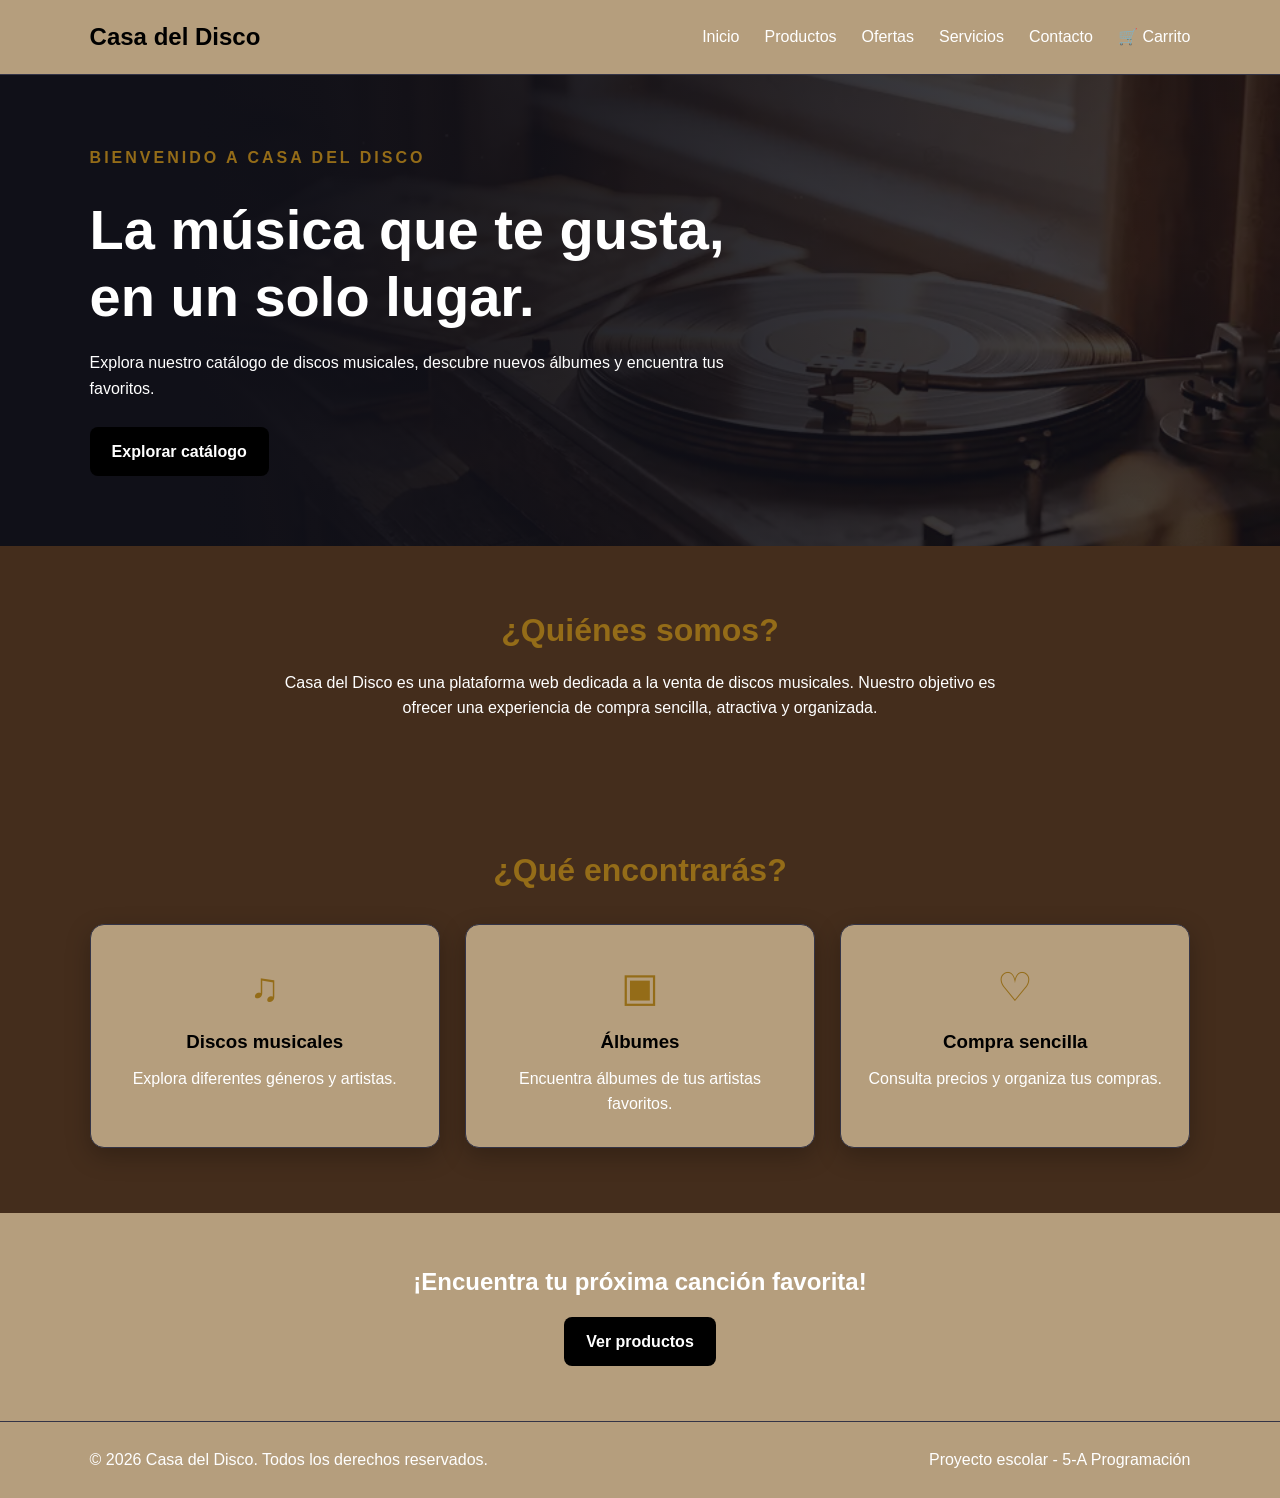
<file: index.html>
<!DOCTYPE html>
<html lang="es">
<head>
    <!-- Configuración básica del documento -->
    <meta charset="UTF-8">
    <meta name="viewport" content="width=device-width, initial-scale=1.0">
    <meta name="description" content="Casa del Disco, tu tienda de discos musicales.">
    <title>Casa del Disco | Inicio</title>

    <!-- Conexión con la hoja de estilos principal -->
    <link rel="stylesheet" href="styles.css">
</head>
<body>

    <!-- Encabezado y navegación principal -->
    <header class="encabezado">

        <!-- Logotipo de la tienda -->
        <a href="index.html" class="logo"> Casa del Disco</a>

        <!-- Botón del menú hamburguesa -->
        <button class="menu-hamburguesa" type="button"
                aria-label="Abrir menú"
                aria-expanded="false">
            ☰
        </button>

        <!-- Menú de navegación -->
        <nav aria-label="Navegación principal">
            <ul class="menu">
                <li><a href="index.html">Inicio</a></li>
                <li><a href="productos.html">Productos</a></li>
                <li><a href="ofertas.html">Ofertas</a></li>
                <li><a href="servicios.html">Servicios</a></li>
                <li><a href="contacto.html">Contacto</a></li>
                <li><a href="carrito.html">🛒 Carrito</a></li>
            </ul>
        </nav>
    </header>

    <!-- Contenido principal de la página -->
    <main>

        <!-- Banner principal de bienvenida -->
        <section class="banner">
            <article class="banner-contenido">

                <!-- Texto de bienvenida -->
                <p class="etiqueta">BIENVENIDO A CASA DEL DISCO</p>

                <h1>La música que te gusta, en un solo lugar.</h1>

                <p>
                    Explora nuestro catálogo de discos musicales,
                    descubre nuevos álbumes y encuentra tus favoritos.
                </p>

                <!-- Enlace para visitar el catálogo -->
                <a href="productos.html" class="boton">
                    Explorar catálogo
                </a>
            </article>
        </section>

        <!-- Sección informativa sobre la tienda -->
        <section class="seccion">
            <h2>¿Quiénes somos?</h2>

            <p>
                Casa del Disco es una plataforma web dedicada a la
                venta de discos musicales. Nuestro objetivo es ofrecer
                una experiencia de compra sencilla, atractiva y organizada.
            </p>
        </section>

        <!-- Sección que presenta los productos y beneficios -->
        <section class="seccion">
            <h2>¿Qué encontrarás?</h2>

            <!-- Tarjetas organizadas mediante Grid -->
            <section class="tarjetas">

                <article class="tarjeta">
                    <span class="icono">♫</span>
                    <h3>Discos musicales</h3>
                    <p>Explora diferentes géneros y artistas.</p>
                </article>

                <article class="tarjeta">
                    <span class="icono">▣</span>
                    <h3>Álbumes</h3>
                    <p>Encuentra álbumes de tus artistas favoritos.</p>
                </article>

                <article class="tarjeta">
                    <span class="icono">♡</span>
                    <h3>Compra sencilla</h3>
                    <p>Consulta precios y organiza tus compras.</p>
                </article>

            </section>
        </section>

        <!-- Sección final para invitar a explorar productos -->
        <section class="llamada">
            <h2>¡Encuentra tu próxima canción favorita!</h2>
            <a href="productos.html" class="boton">Ver productos</a>
        </section>

    </main>

    <!-- Pie de página -->
    <footer class="pie">
        <p>&copy; 2026 Casa del Disco. Todos los derechos reservados.</p>
        <p>Proyecto escolar - 5-A Programación</p>
    </footer>

    <!-- Archivo JavaScript principal -->
    <script src="main.js"></script>

</body>
</html>
</file>
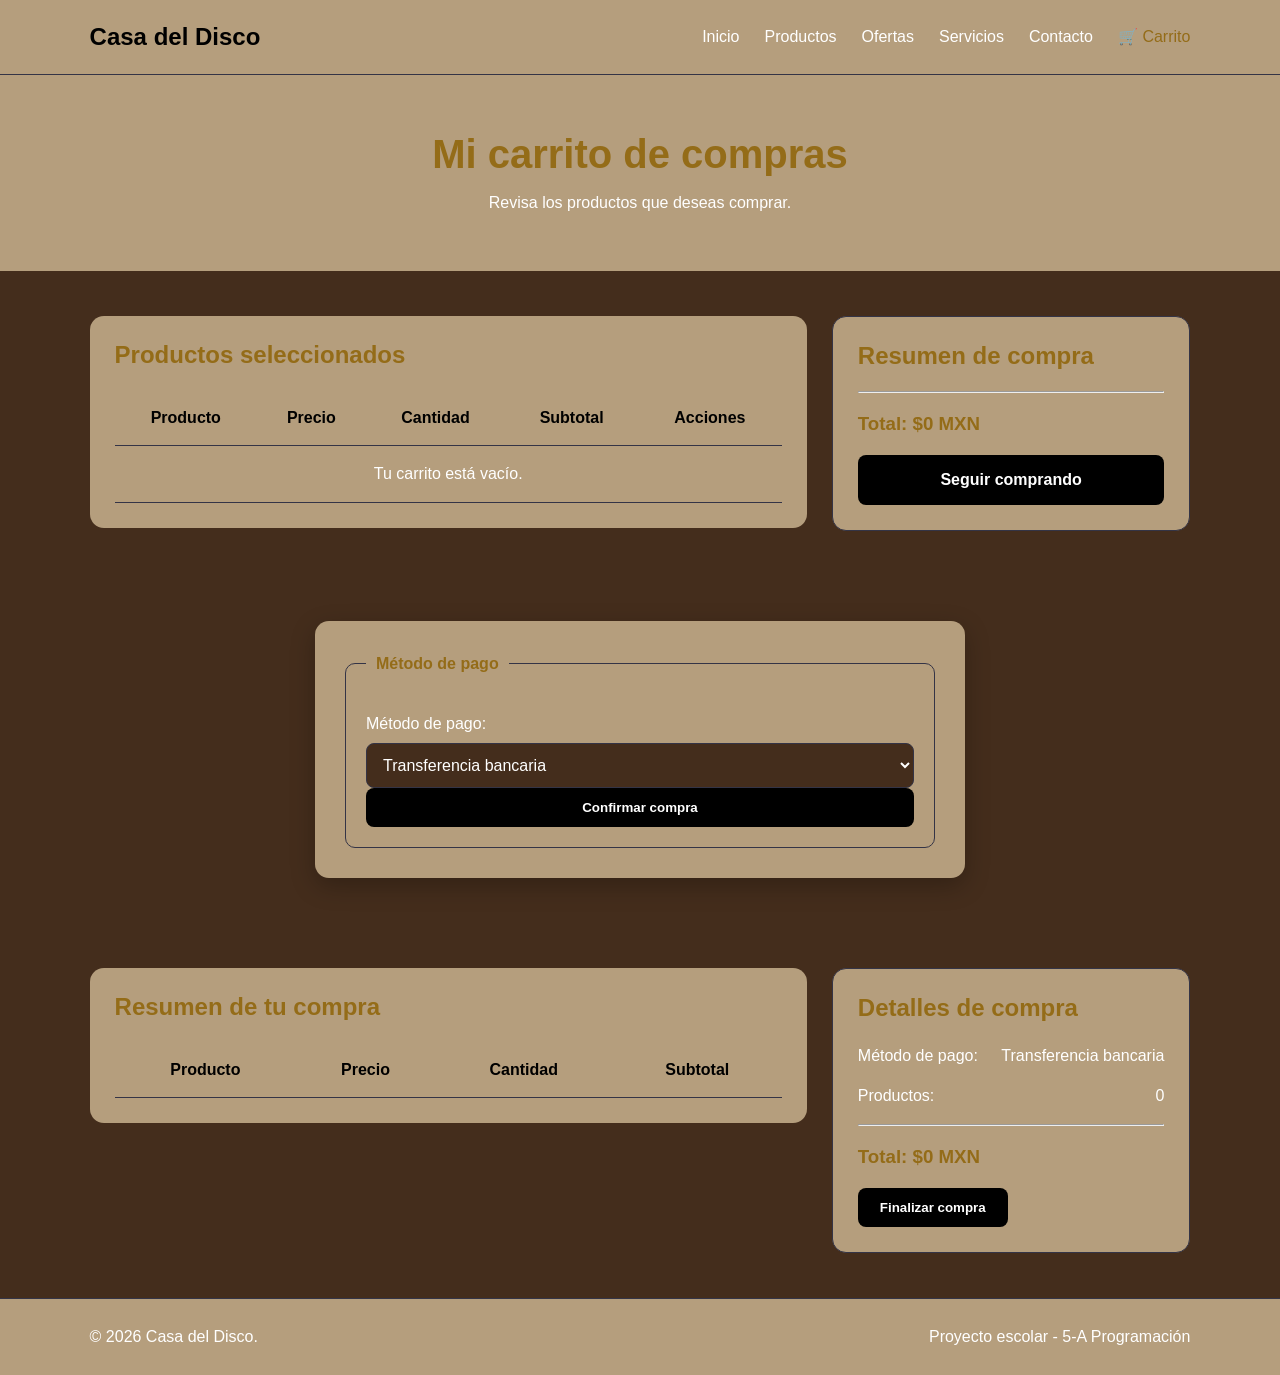
<file: carrito.html>
<!DOCTYPE html>
<html lang="es">
<head>
    <!-- Configuración del documento -->
    <meta charset="UTF-8">
    <meta name="viewport" content="width=device-width, initial-scale=1.0">
    <title>Carrito de compras | Casa del Disco</title>

    <!-- Conexión con los estilos -->
    <link rel="stylesheet" href="styles.css">
</head>
<body>

    <!-- Encabezado y menú de navegación -->
    <header class="encabezado">
        <a href="index.html" class="logo"> Casa del Disco</a>

        <button class="menu-hamburguesa" type="button"
                aria-label="Abrir menú"
                aria-expanded="false">
            ☰
        </button>

        <nav aria-label="Navegación principal">
            <ul class="menu">
                <li><a href="index.html">Inicio</a></li>
                <li><a href="productos.html">Productos</a></li>
                <li><a href="ofertas.html">Ofertas</a></li>
                <li><a href="servicios.html">Servicios</a></li>
                <li><a href="contacto.html">Contacto</a></li>
                <li><a href="carrito.html" aria-current="page">🛒 Carrito</a></li>
            </ul>
        </nav>
    </header>

    <!-- Contenido principal -->
    <main>

        <!-- Título del carrito -->
        <section class="titulo-pagina">
            <h1>Mi carrito de compras</h1>
            <p>Revisa los productos que deseas comprar.</p>
        </section>

        <!-- ETAPA 1: CARRITO DE COMPRAS -->
        <section id="seccion-carrito">

            <!-- Contenedor de productos y resumen -->
            <section class="carrito-contenedor">

                <!-- Tabla de productos seleccionados -->
                <section class="tabla-carrito">
                    <h2>Productos seleccionados</h2>

                    <table>
                        <thead>
                            <tr>
                                <th>Producto</th>
                                <th>Precio</th>
                                <th>Cantidad</th>
                                <th>Subtotal</th>
                                <th>Acciones</th>
                            </tr>
                        </thead>

                        <tbody id="productos-carrito">
                        </tbody>
                    </table>
                </section>

                <!-- Resumen de la compra -->
                <aside class="resumen">
                    <h2>Resumen de compra</h2>

                    <div id="resumen-productos"></div>

                    <hr>

                    <h3>Total: <span id="total">$0 MXN</span></h3>

                    <a href="productos.html" class="boton">
                        Seguir comprando
                    </a>
                </aside>

            </section>

            <!-- Formulario para seleccionar el método de pago -->
            <section class="formulario-contenedor">
                <form class="formulario" id="formulario-pago">

                    <fieldset>
                        <legend>Método de pago</legend>

                        <label for="pago">Método de pago:</label>

                        <select id="pago" name="pago" required>
                            <option value="transferencia" selected>
                                Transferencia bancaria
                            </option>
                        </select>

                        <button type="submit" class="boton">
                            Confirmar compra
                        </button>
                    </fieldset>

                </form>
            </section>

        </section>

        <!-- ETAPA 2: DATOS BANCARIOS -->
        <section id="seccion-transferencia"
                 class="formulario-contenedor" hidden>

            <form class="formulario" id="formulario-transferencia">

                <fieldset>
                    <legend>Datos para realizar la transferencia</legend>

                    <h2>Casa del Disco</h2>

                    <p>Realiza tu transferencia bancaria utilizando
                       los siguientes datos:</p>

                    <p><strong>Banco:</strong> [Nombre del banco]</p>

                    <p><strong>Titular:</strong> [Nombre del titular]</p>

                    <p><strong>CLABE:</strong> [CLABE interbancaria]</p>

                    <p><strong>Número de cuenta:</strong>
                       [Número de cuenta]</p>

                    <hr>

                    <h3>Total a transferir:
                        <span id="total-transferencia">$0 MXN</span>
                    </h3>

                    <p>Una vez realizada la transferencia, presiona
                       el siguiente botón.</p>

                    <button type="submit" class="boton">
                        Ya realicé la transferencia
                    </button>

                </fieldset>

            </form>

        </section>

        <!-- ETAPA 3: RESUMEN FINAL DE LA COMPRA -->
        <section id="seccion-resumen"
                 class="carrito-contenedor" hidden>

            <section class="tabla-carrito">
                <h2>Resumen de tu compra</h2>

                <table>
                    <thead>
                        <tr>
                            <th>Producto</th>
                            <th>Precio</th>
                            <th>Cantidad</th>
                            <th>Subtotal</th>
                        </tr>
                    </thead>

                    <tbody id="resumen-final-productos">
                    </tbody>
                </table>
            </section>

            <aside class="resumen">
                <h2>Detalles de compra</h2>

                <p>Método de pago:
                    <span>Transferencia bancaria</span>
                </p>

                <p>Productos:
                    <span id="cantidad-final">0</span>
                </p>

                <hr>

                <h3>Total:
                    <span id="total-final">$0 MXN</span>
                </h3>

                <button type="button" class="boton"
                        id="finalizar-compra">
                    Finalizar compra
                </button>
            </aside>

        </section>

        <!-- ETAPA 4: CONFIRMACIÓN DE COMPRA -->
        <section id="seccion-finalizada"
                 class="llamada" hidden>

            <h2>¡Gracias por tu compra!</h2>

            <p>Tu pedido ha sido registrado correctamente.</p>

            <p>Gracias por elegir Casa del Disco.</p>

            <a href="productos.html" class="boton">
                Seguir comprando
            </a>

        </section>

    </main>

    <!-- Pie de página -->
    <footer class="pie">
        <p>&copy; 2026 Casa del Disco.</p>
        <p>Proyecto escolar - 5-A Programación</p>
    </footer>

    <!-- Archivos JavaScript -->
    <script src="carrito.js"></script>
    <script src="main.js"></script>

</body>
</html>
</file>
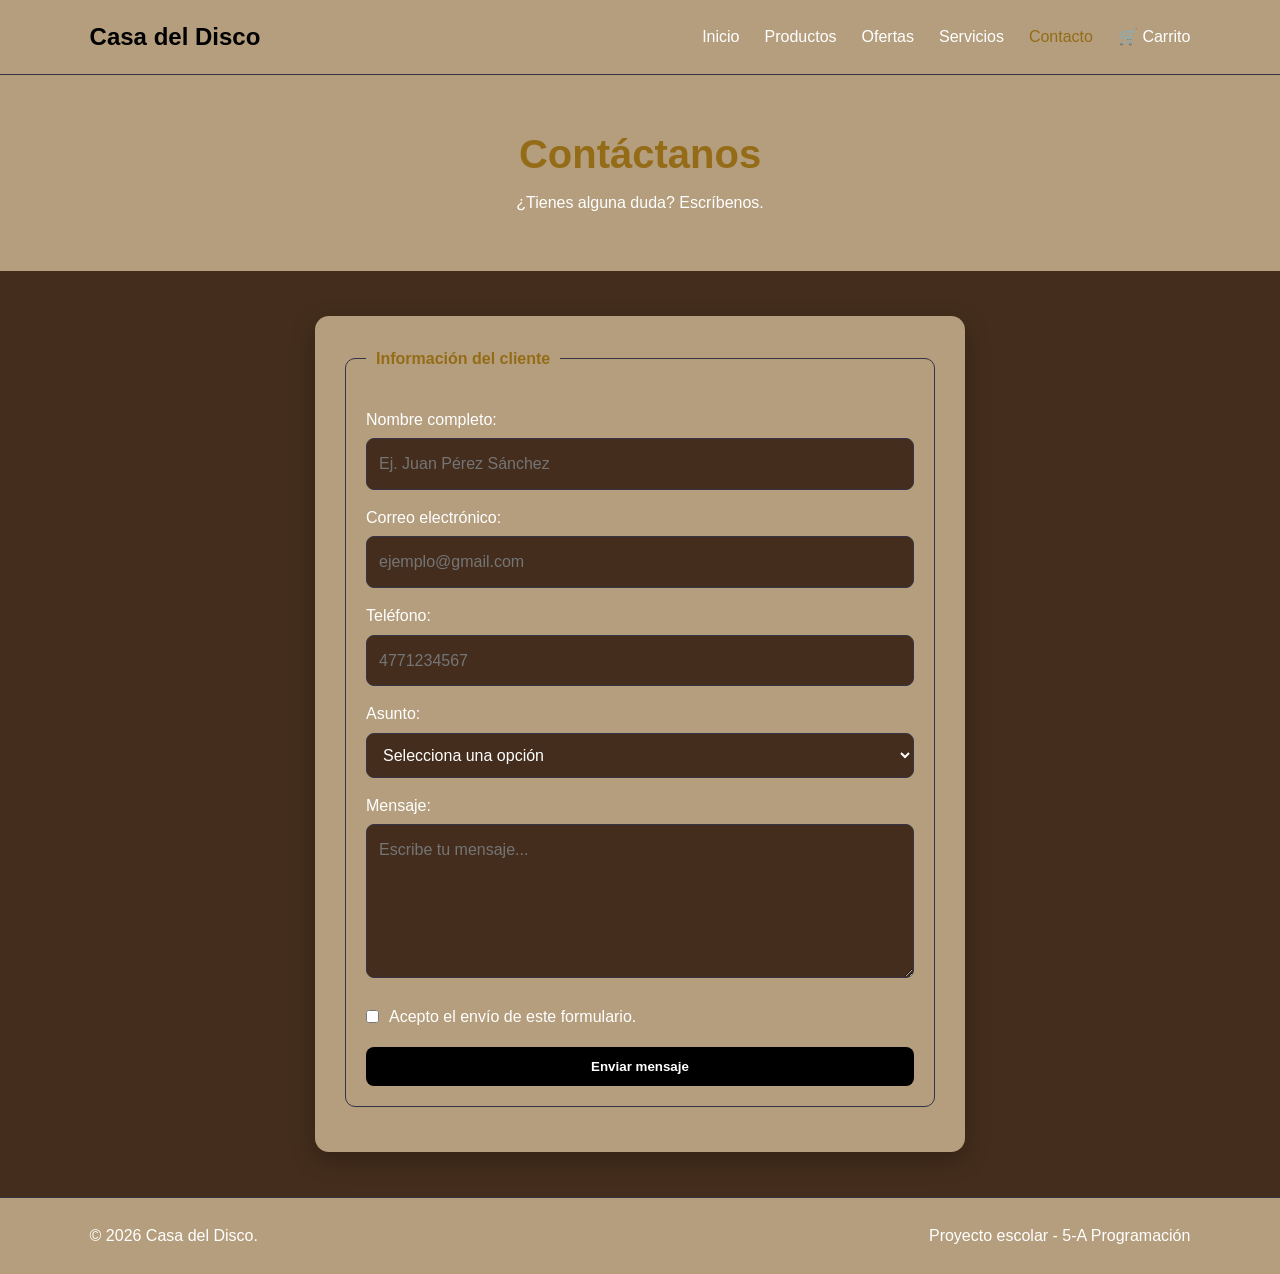
<file: contacto.html>
<!DOCTYPE html>
<html lang="es">
<head>
    <!-- Configuración del documento -->
    <meta charset="UTF-8">
    <meta name="viewport" content="width=device-width, initial-scale=1.0">
    <title>Contacto | Casa del Disco</title>

    <!-- Hoja de estilos principal -->
    <link rel="stylesheet" href="styles.css">
</head>
<body>

    <!-- Encabezado y menú de navegación -->
    <header class="encabezado">
        <a href="index.html" class="logo"> Casa del Disco</a>

        <button class="menu-hamburguesa" type="button"
                aria-label="Abrir menú"
                aria-expanded="false">
            ☰
        </button>

        <nav aria-label="Navegación principal">
            <ul class="menu">
                <li><a href="index.html">Inicio</a></li>
                <li><a href="productos.html">Productos</a></li>
                <li><a href="ofertas.html">Ofertas</a></li>
                <li><a href="servicios.html">Servicios</a></li>
                <li><a href="contacto.html" aria-current="page">Contacto</a></li>
                <li><a href="carrito.html">🛒 Carrito</a></li>
            </ul>
        </nav>
    </header>

    <!-- Contenido principal -->
    <main>

        <!-- Título de la página -->
        <section class="titulo-pagina">
            <h1>Contáctanos</h1>
            <p>¿Tienes alguna duda? Escríbenos.</p>
        </section>

        <!-- Contenedor del formulario -->
        <section class="formulario-contenedor">

            <form class="formulario" action="#" method="get">

                <!-- Grupo de información del cliente -->
                <fieldset>
                    <legend>Información del cliente</legend>

                    <!-- Campo para el nombre completo -->
                    <label for="nombre">Nombre completo:</label>
                    <input type="text" id="nombre" name="nombre"
                           placeholder="Ej. Juan Pérez Sánchez"
                           minlength="3" maxlength="80" required>

                    <!-- Campo para el correo electrónico -->
                    <label for="correo">Correo electrónico:</label>
                    <input type="email" id="correo" name="correo"
                           placeholder="ejemplo@gmail.com" required>

                    <!-- Campo para el teléfono -->
                    <label for="telefono">Teléfono:</label>
                    <input type="tel" id="telefono" name="telefono"
                           placeholder="4771234567"
                           pattern="[0-9]{10}"
                           title="Ingresa 10 dígitos" required>

                    <!-- Lista para seleccionar el asunto -->
                    <label for="asunto">Asunto:</label>
                    <select id="asunto" name="asunto" required>

                        <!-- Opción inicial deshabilitada -->
                        <option value="" disabled selected>
                            Selecciona una opción
                        </option>

                        <option value="productos">Información de productos</option>
                        <option value="compras">Información de compras</option>
                        <option value="pagos">Métodos de pago</option>
                        <option value="otro">Otro</option>
                    </select>

                    <!-- Área para escribir el mensaje -->
                    <label for="mensaje">Mensaje:</label>
                    <textarea id="mensaje" name="mensaje"
                              rows="5" minlength="10" maxlength="500"
                              placeholder="Escribe tu mensaje..."
                              required></textarea>

                    <!-- Casilla de aceptación -->
                    <label class="aceptacion">
                        <input type="checkbox" name="privacidad" required>
                        Acepto el envío de este formulario.
                    </label>

                    <!-- Botón para enviar el formulario -->
                    <button type="submit" class="boton">
                        Enviar mensaje
                    </button>

                </fieldset>

                <!-- Área para mensajes de validación -->
                <div id="mensaje-validacion" role="alert"></div>

            </form>
        </section>
    </main>

    <!-- Pie de página -->
    <footer class="pie">
        <p>&copy; 2026 Casa del Disco.</p>
        <p>Proyecto escolar - 5-A Programación</p>
    </footer>

    <!-- Archivo JavaScript principal -->
    <script src="main.js"></script>

</body>
</html>
</file>
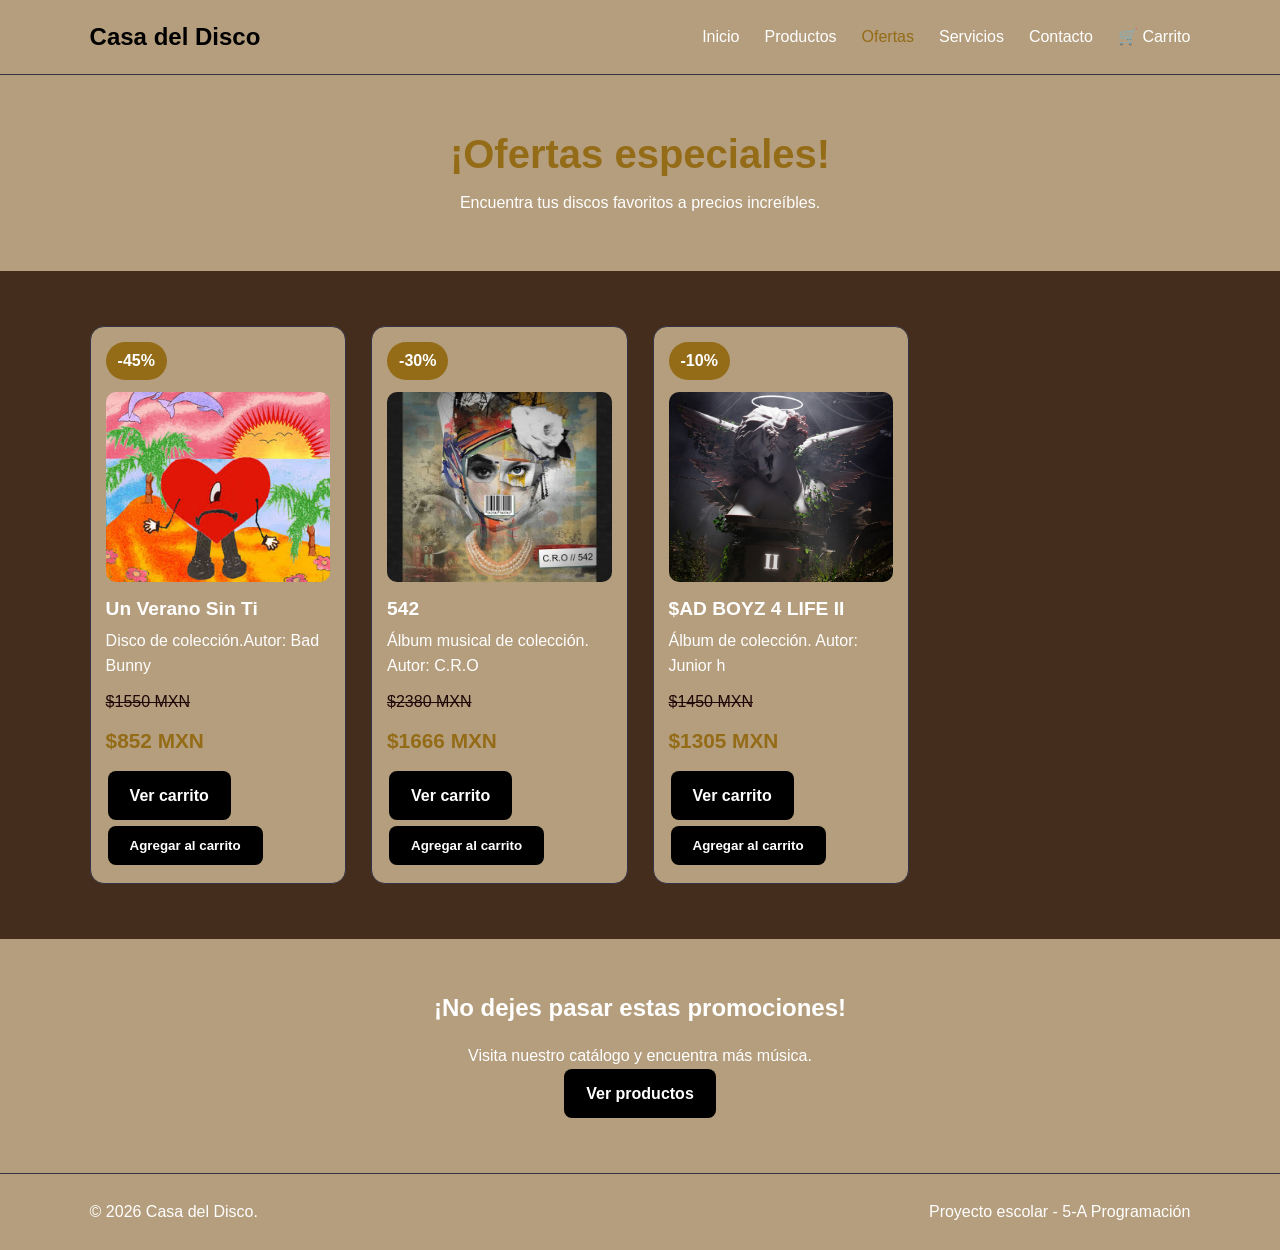
<file: ofertas.html>
<!DOCTYPE html>
<html lang="es">
<head>
    <!-- Configuración del documento -->
    <meta charset="UTF-8">
    <meta name="viewport" content="width=device-width, initial-scale=1.0">
    <title>Ofertas | Casa del Disco</title>

    <!-- Hoja de estilos -->
    <link rel="stylesheet" href="styles.css">
</head>
<body>

    <!-- Encabezado y menú -->
    <header class="encabezado">
        <a href="index.html" class="logo"> Casa del Disco</a>

        <button class="menu-hamburguesa" type="button"
                aria-label="Abrir menú"
                aria-expanded="false">
            ☰
        </button>

        <nav aria-label="Navegación principal">
            <ul class="menu">
                <li><a href="index.html">Inicio</a></li>
                <li><a href="productos.html">Productos</a></li>
                <li><a href="ofertas.html" aria-current="page">Ofertas</a></li>
                <li><a href="servicios.html">Servicios</a></li>
                <li><a href="contacto.html">Contacto</a></li>
                <li><a href="carrito.html">🛒 Carrito</a></li>
            </ul>
        </nav>
    </header>

    <!-- Contenido principal -->
    <main>

        <!-- Presentación de ofertas -->
        <section class="titulo-pagina">
            <h1>¡Ofertas especiales!</h1>
            <p>Encuentra tus discos favoritos a precios increíbles.</p>
        </section>

        <!-- Catálogo de ofertas -->
        <section class="catalogo">

            <!-- Primera oferta -->
            <article class="producto">
                <span class="descuento">-45%</span>

                <img src="imagen.jfif"
                     alt="Disco de vinilo en oferta">

                <h2>Un Verano Sin Ti</h2>
                <p>Disco de colección.Autor: Bad Bunny</p>
                <p class="precio-anterior">$1550 MXN</p>
                <p class="precio">$852 MXN</p>

                <a href="carrito.html" class="boton">Ver carrito</a>

                <button type="button" class="boton"
                    data-agregar
                    data-nombre="Un Verano Sin Ti"
                    data-precio="852">
                    Agregar al carrito
                </button>
            </article>

            <!-- Segunda oferta -->
            <article class="producto">
                <span class="descuento">-30%</span>

                <img src="images (1).jfif"
                     alt="Álbum musical en oferta">

                <h2>542</h2>
                <p>Álbum musical de colección. Autor: C.R.O</p>
                <p class="precio-anterior">$2380 MXN</p>
                <p class="precio">$1666 MXN</p>

                <a href="carrito.html" class="boton">Ver carrito</a>

                <button type="button" class="boton"
                    data-agregar
                    data-nombre="542"
                    data-precio="1666">
                    Agregar al carrito
                </button>
            </article>

            <!-- Tercera oferta -->
            <article class="producto">
                <span class="descuento">-10%</span>

                <img src="ab67616d0000b273ef88ad49166e31598ff7d4d0.jfif"
                     alt="Colección de discos musicales">

                <h2>$AD BOYZ 4 LIFE II</h2>
                <p>Álbum de colección. Autor: Junior h</p>
                <p class="precio-anterior">$1450 MXN</p>
                <p class="precio">$1305 MXN</p>

                <a href="carrito.html" class="boton">Ver carrito</a>

                <button type="button" class="boton"
                    data-agregar
                    data-nombre="$AD BOYZ 4 LIFE II"
                    data-precio="1305">
                    Agregar al carrito
                </button>
            </article>

        </section>

        <!-- Invitación para seguir explorando -->
        <section class="llamada">
            <h2>¡No dejes pasar estas promociones!</h2>
            <p>Visita nuestro catálogo y encuentra más música.</p>
            <a href="productos.html" class="boton">Ver productos</a>
        </section>

    </main>

    <!-- Pie de página -->
    <footer class="pie">
        <p>&copy; 2026 Casa del Disco.</p>
        <p>Proyecto escolar - 5-A Programación</p>
    </footer>

    <!-- Archivos JavaScript -->
    <script src="carrito.js"></script>
    <script src="main.js"></script>

</body>
</html>
</file>
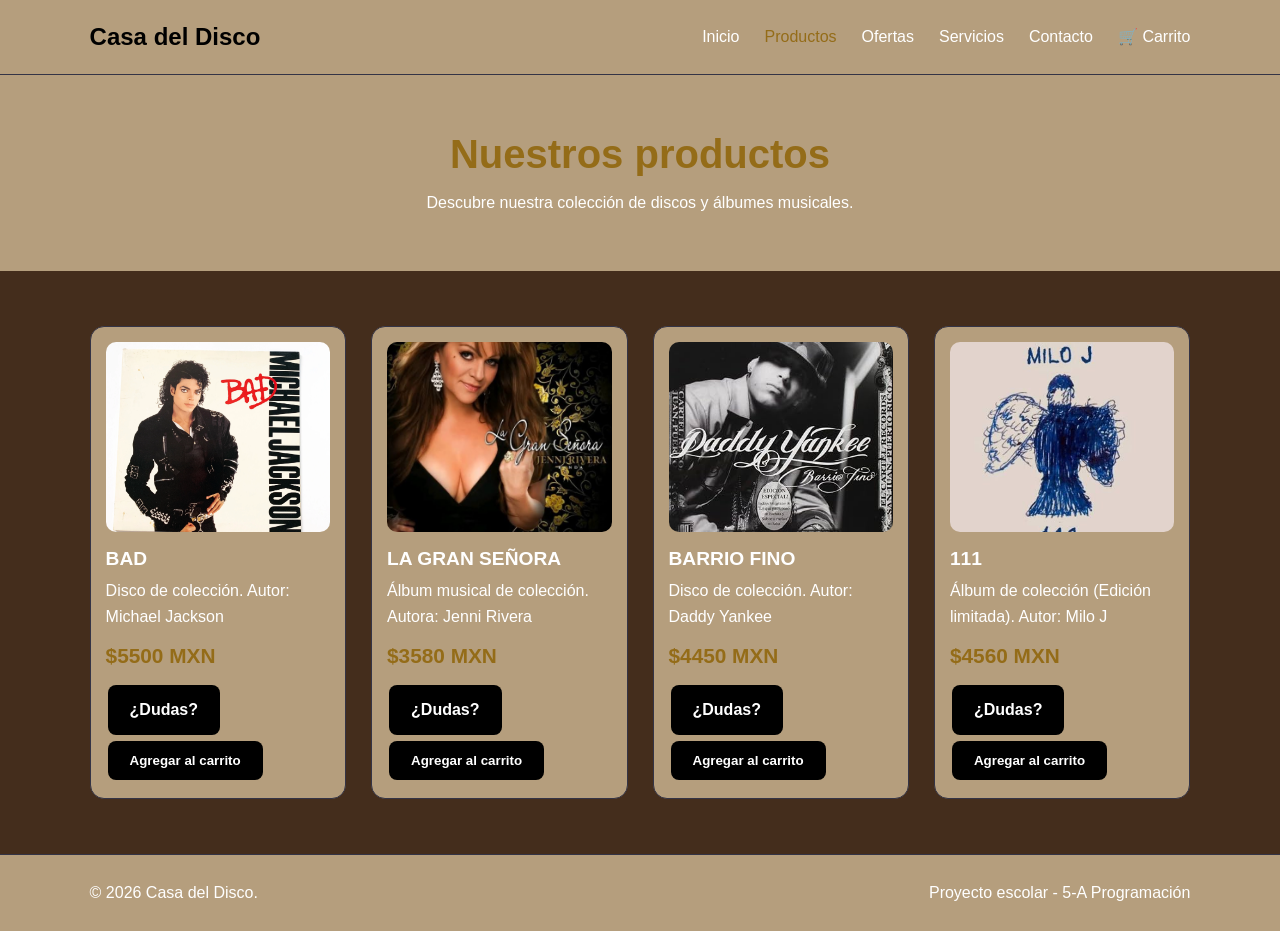
<file: productos.html>
<!DOCTYPE html>
<html lang="es">
<head>
    <!-- Configuración del documento -->
    <meta charset="UTF-8">
    <meta name="viewport" content="width=device-width, initial-scale=1.0">
    <title>Productos | Casa del Disco</title>

    <!-- Hoja de estilos -->
    <link rel="stylesheet" href="styles.css">
</head>
<body>

    <!-- Encabezado y menú de navegación -->
    <header class="encabezado">
        <a href="index.html" class="logo">Casa del Disco</a>

        <button class="menu-hamburguesa" type="button"
                aria-label="Abrir menú"
                aria-expanded="false">
            ☰
        </button>

        <nav aria-label="Navegación principal">
            <ul class="menu">
                <li><a href="index.html">Inicio</a></li>
                <li><a href="productos.html" aria-current="page">Productos</a></li>
                <li><a href="ofertas.html">Ofertas</a></li>
                <li><a href="servicios.html">Servicios</a></li>
                <li><a href="contacto.html">Contacto</a></li>
                <li><a href="carrito.html">🛒 Carrito</a></li>
            </ul>
        </nav>
    </header>

    <!-- Contenido principal -->
    <main>

        <!-- Título y descripción del catálogo -->
        <section class="titulo-pagina">
            <h1>Nuestros productos</h1>
            <p>Descubre nuestra colección de discos y álbumes musicales.</p>
        </section>

        <!-- Catálogo de productos organizado mediante Grid -->
        <section class="catalogo">

            <!-- Producto 1 -->
            <article class="producto">
                <img src="il_fullxfull.1941139369_pebo.webp"
                     alt="Disco de vinilo">

                <h2>BAD</h2>
                <p>Disco de colección. Autor: Michael Jackson</p>
                <p class="precio">$5500 MXN</p>

                <a href="contacto.html" class="boton">¿Dudas?</a>

                <button type="button" class="boton"
                    data-agregar
                    data-nombre="BAD"
                    data-precio="5500">
                    Agregar al carrito
                </button>
            </article>

            <!-- Producto 2 -->
            <article class="producto">
                <img src="images.jpg"
                     alt="Colección de álbumes">

                <h2>LA GRAN SEÑORA</h2>
                <p>Álbum musical de colección. Autora: Jenni Rivera</p>
                <p class="precio">$3580 MXN</p>

                <a href="contacto.html" class="boton">¿Dudas?</a>

                <button type="button" class="boton"
                    data-agregar
                    data-nombre="LA GRAN SEÑORA"
                    data-precio="3580">
                    Agregar al carrito
                </button>
            </article>

            <!-- Producto 3 -->
            <article class="producto">
                <img src="71XlKT4yMJL._UF350,350_QL80_.jpg"
                     alt="Discos musicales">

                <h2>BARRIO FINO</h2>
                <p>Disco de colección. Autor: Daddy Yankee</p>
                <p class="precio">$4450 MXN</p>

                <a href="contacto.html" class="boton">¿Dudas?</a>

                <button type="button" class="boton"
                    data-agregar
                    data-nombre="BARRIO FINO"
                    data-precio="4450">
                    Agregar al carrito
                </button>
            </article>

            <!-- Producto 4 -->
            <article class="producto">
                <img src="images.jfif"
                     alt="Disco de música">

                <h2>111</h2>
                <p>Álbum de colección (Edición limitada). Autor: Milo J</p>
                <p class="precio">$4560 MXN</p>

                <a href="contacto.html" class="boton">¿Dudas?</a>

                <button type="button" class="boton"
                    data-agregar
                    data-nombre="111"
                    data-precio="4560">
                    Agregar al carrito
                </button>
            </article>

        </section>
    </main>

    <!-- Pie de página -->
    <footer class="pie">
        <p>&copy; 2026 Casa del Disco.</p>
        <p>Proyecto escolar - 5-A Programación</p>
    </footer>

    <!-- Archivos JavaScript -->
    <script src="carrito.js"></script>
    <script src="main.js"></script>

</body>
</html>
</file>
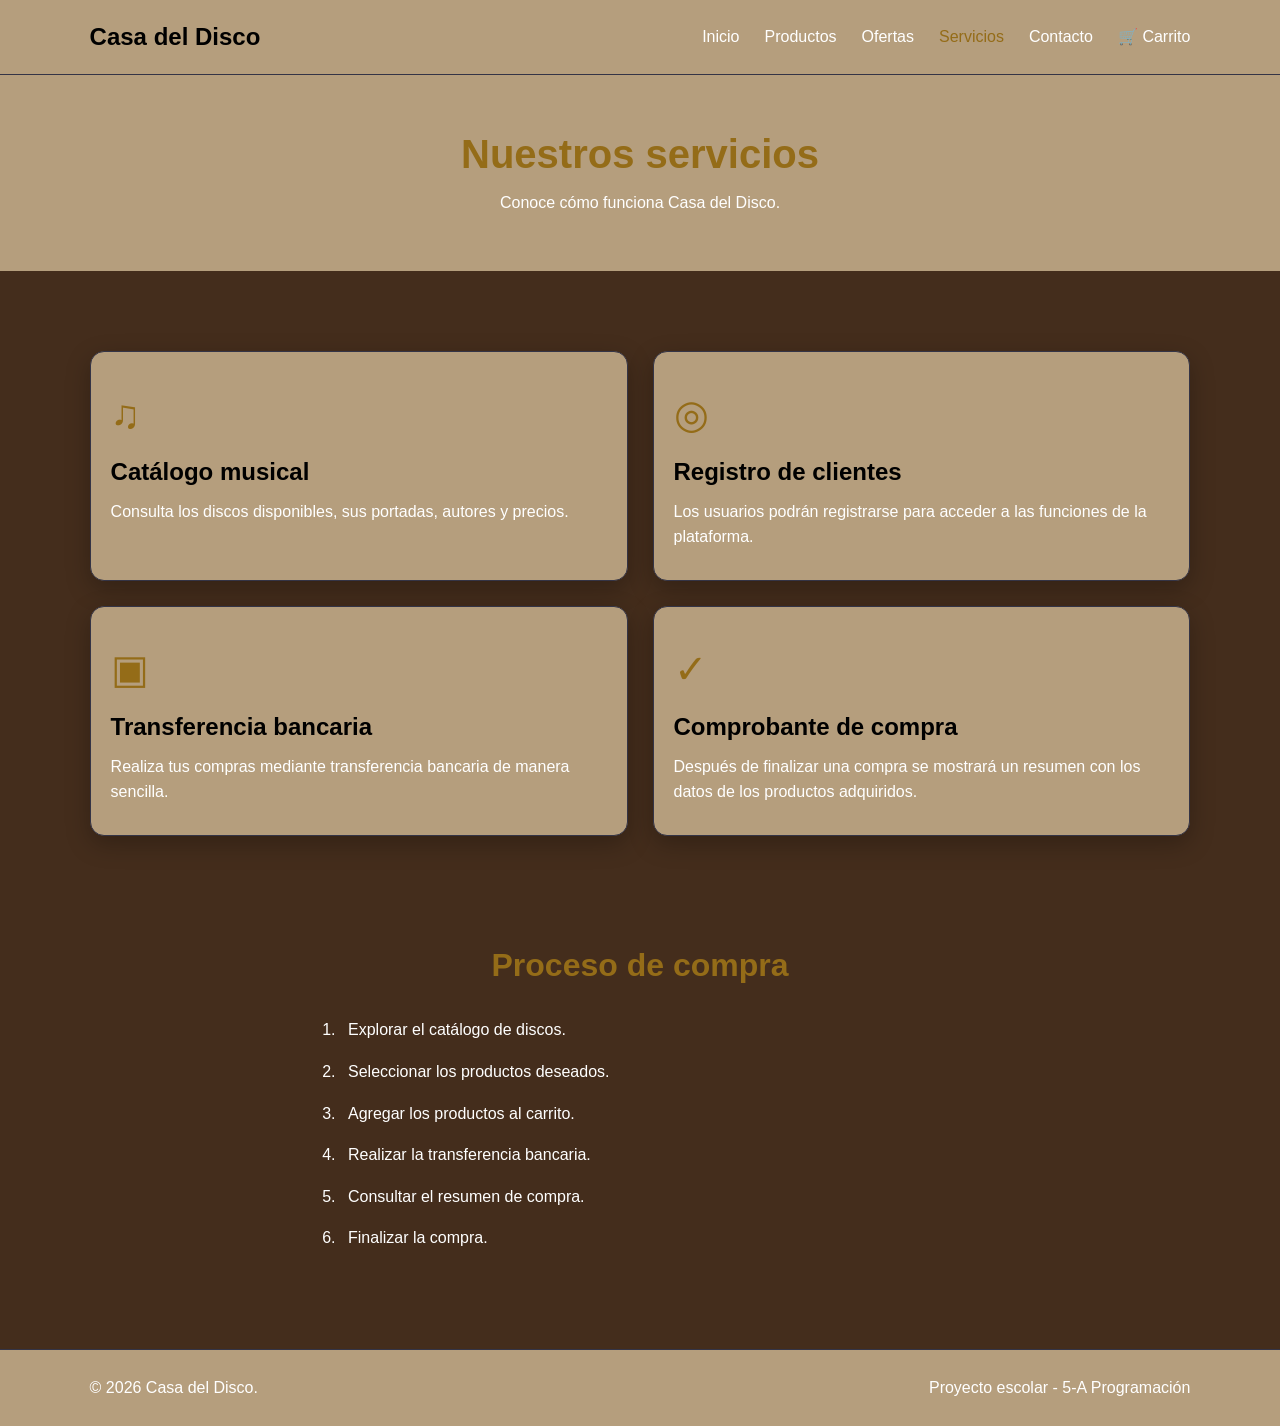
<file: servicios.html>
<!DOCTYPE html>
<html lang="es">
<head>
    <!-- Configuración del documento -->
    <meta charset="UTF-8">
    <meta name="viewport" content="width=device-width, initial-scale=1.0">
    <title>Servicios | Casa del Disco</title>

    <!-- Conexión con los estilos -->
    <link rel="stylesheet" href="styles.css">
</head>
<body>

    <!-- Encabezado y navegación -->
    <header class="encabezado">
        <a href="index.html" class="logo">Casa del Disco</a>

        <button class="menu-hamburguesa" type="button"
                aria-label="Abrir menú"
                aria-expanded="false">
            ☰
        </button>

        <nav aria-label="Navegación principal">
            <ul class="menu">
                <li><a href="index.html">Inicio</a></li>
                <li><a href="productos.html">Productos</a></li>
                <li><a href="ofertas.html">Ofertas</a></li>
                <li><a href="servicios.html" aria-current="page">Servicios</a></li>
                <li><a href="contacto.html">Contacto</a></li>
                <li><a href="carrito.html">🛒 Carrito</a></li>
            </ul>
        </nav>
    </header>

    <!-- Contenido principal -->
    <main>

        <!-- Presentación de servicios -->
        <section class="titulo-pagina">
            <h1>Nuestros servicios</h1>
            <p>Conoce cómo funciona Casa del Disco.</p>
        </section>

        <!-- Tarjetas de servicios -->
        <section class="servicios">

            <article class="tarjeta">
                <span class="icono">♫</span>
                <h2>Catálogo musical</h2>
                <p>
                    Consulta los discos disponibles, sus portadas,
                    autores y precios.
                </p>
            </article>

            <article class="tarjeta">
                <span class="icono">◎</span>
                <h2>Registro de clientes</h2>
                <p>
                    Los usuarios podrán registrarse para acceder
                    a las funciones de la plataforma.
                </p>
            </article>

            <article class="tarjeta">
                <span class="icono">▣</span>
                <h2>Transferencia bancaria</h2>
                <p>
                    Realiza tus compras mediante transferencia
                    bancaria de manera sencilla.
                </p>
            </article>

            <article class="tarjeta">
                <span class="icono">✓</span>
                <h2>Comprobante de compra</h2>
                <p>
                    Después de finalizar una compra se mostrará
                    un resumen con los datos de los productos adquiridos.
                </p>
            </article>

        </section>

        <!-- Explicación de los pasos de compra -->
        <section class="seccion">
            <h2>Proceso de compra</h2>

            <ol class="pasos">
                <li>Explorar el catálogo de discos.</li>
                <li>Seleccionar los productos deseados.</li>
                <li>Agregar los productos al carrito.</li>
                <li>Realizar la transferencia bancaria.</li>
                <li>Consultar el resumen de compra.</li>
                <li>Finalizar la compra.</li>
            </ol>
        </section>

    </main>

    <!-- Pie de página -->
    <footer class="pie">
        <p>&copy; 2026 Casa del Disco.</p>
        <p>Proyecto escolar - 5-A Programación</p>
    </footer>

    <!-- Archivo JavaScript principal -->
    <script src="main.js"></script>

</body>
</html>
</file>
<file: styles.css>
/* =========================================
   1. VARIABLES GLOBALES
   Aquí se definen los colores y valores
   principales que utiliza todo el sitio.
========================================= */

:root {
    --color-fondo: #442D1C;
    --color-superficie: #B59E7D;
    --color-negro: #000000;
    --color-dorado: #946C18;
    --color-blanco: #ffffff;
    --color-texto: #ffff;
    --color-borde: #343446;
    --radio-borde: 14px;
    --sombra-caja: 0 8px 25px rgba(0, 0, 0, .25);
}

/* =========================================
   2. CONFIGURACIÓN GENERAL
   Se eliminan márgenes y rellenos por defecto.
   Se utiliza border-box para controlar tamaños.
========================================= */

* {
    margin: 0;
    padding: 0;
    box-sizing: border-box;
}

/* Desplazamiento suave entre secciones */
html {
    scroll-behavior: smooth;
}

/* Estilos generales del cuerpo */
body {
    background: var(--color-fondo);
    color: var(--color-blanco);
    font-family: Arial, Helvetica, sans-serif;
    line-height: 1.6;
    min-width: 320px;
}

/* Configuración de las imágenes */
img {
    display: block;
    max-width: 100%;
}

/* Configuración de los enlaces */
a {
    color: inherit;
    text-decoration: none;
}

/* Altura de línea de los encabezados */
h1, h2, h3 {
    line-height: 1.2;
}

/* Color general de los párrafos */
p {
    color: var(--color-texto);
}

/* =========================================
   3. ENCABEZADO Y MENÚ
   Se utiliza FLEXBOX para organizar el logo
   y los enlaces de navegación.
========================================= */

.encabezado {
    background: var(--color-superficie);
    padding: 18px 7%;
    display: flex;
    justify-content: space-between;
    align-items: center;
    flex-wrap: wrap;
    gap: 15px;
    border-bottom: 1px solid var(--color-borde);
}

/* Estilo del logotipo */
.logo {
    color: var(--color-negro);
    font-size: 1.5rem;
    font-weight: bold;
}

/* Organización horizontal del menú */
.menu {
    display: flex;
    align-items: center;
    flex-wrap: wrap;
    gap: 25px;
    list-style: none;
}

/* Apariencia de los enlaces */
.menu a {
    color: var(--color-texto);
    transition: color .3s;
}

/* Efecto al pasar el cursor y página actual */
.menu a:hover,
.menu a[aria-current="page"] {
    color: var(--color-dorado);
}

/* =========================================
   4. BANNER PRINCIPAL
   Presenta la bienvenida de la página.
   Utiliza una imagen de fondo y FLEXBOX.
========================================= */

.banner {
    min-height: 440px;
    padding: 70px 7%;
    display: flex;
    align-items: center;
    background:
        linear-gradient(90deg, #101018 15%, rgba(16,16,24,.75)),
        url("pngtree-vintage-vinyl-record-player-with-records-by-window-in-warm-sunlight-image_22659175.webp")
        center/cover no-repeat;
}

/* Limita el ancho del contenido del banner */
.banner-contenido {
    max-width: 650px;
}

/* Texto pequeño de bienvenida */
.etiqueta {
    color: var(--color-dorado);
    font-weight: bold;
    letter-spacing: 3px;
    margin-bottom: 15px;
}

/* Título principal del banner */
.banner h1 {
    font-size: clamp(2rem, 5vw, 3.5rem);
    margin-bottom: 20px;
}

/* Espaciado de los párrafos del banner */
.banner p {
    margin-bottom: 25px;
}

/* =========================================
   5. BOTONES
   Estilos compartidos por los botones
   y enlaces que funcionan como botones.
========================================= */

.boton {
    display: inline-block;
    background: var(--color-negro);
    color: var(--color-blanco);
    border: none;
    padding: 12px 22px;
    border-radius: 8px;
    font-weight: bold;
    cursor: pointer;
    transition: background .3s, transform .3s;
}

/* Efecto visual al pasar el cursor */
.boton:hover {
    background: var(--color-dorado);
    transform: translateY(-2px);
}

/* =========================================
   6. SECCIONES GENERALES
   Organizan los apartados informativos.
========================================= */

.seccion {
    padding: 65px 7%;
    text-align: center;
}

/* Títulos de las secciones */
.seccion h2 {
    color: var(--color-dorado);
    margin-bottom: 20px;
    font-size: 2rem;
}

/* Centra y limita el ancho de los párrafos */
.seccion > p {
    max-width: 750px;
    margin: auto;
}

/* =========================================
   7. TARJETAS Y SERVICIOS
   Se utiliza CSS GRID para distribuir
   las tarjetas en columnas.
========================================= */

.tarjetas,
.servicios {
    display: grid;
    grid-template-columns: repeat(3, minmax(0, 1fr));
    gap: 25px;
    margin-top: 35px;
}

/* Diseño individual de cada tarjeta */
.tarjeta {
    background: var(--color-superficie);
    border: 1px solid var(--color-borde);
    padding: 30px 20px;
    border-radius: var(--radio-borde);
    box-shadow: var(--sombra-caja);
}

/* Títulos de las tarjetas */
.tarjeta h2,
.tarjeta h3 {
    color: var(--color-negro);
    margin: 12px 0;
}

/* Iconos decorativos */
.icono {
    color: var(--color-dorado);
    font-size: 2.5rem;
}

/* =========================================
   8. LLAMADA A LA ACCIÓN
   Se utiliza para destacar invitaciones
   a explorar los productos.
========================================= */

.llamada {
    background: var(--color-superficie);
    padding: 55px 7%;
    text-align: center;
}

/* Espacio debajo del título */
.llamada h2 {
    margin-bottom: 20px;
}

/* =========================================
   9. TÍTULOS DE PÁGINAS
   Presentación de cada apartado del sitio.
========================================= */

.titulo-pagina {
    text-align: center;
    padding: 55px 7%;
    background: var(--color-superficie);
}

/* Título principal de cada página */
.titulo-pagina h1 {
    font-size: 2.5rem;
    color: var(--color-dorado);
    margin-bottom: 12px;
}

/* =========================================
   10. CATÁLOGO DE PRODUCTOS
   Se utiliza GRID para distribuir
   los productos en cuatro columnas.
========================================= */

.catalogo {
    display: grid;
    grid-template-columns: repeat(4, minmax(0, 1fr));
    gap: 25px;
    padding: 55px 7%;
}

/* Tarjeta individual de cada producto */
.producto {
    background: var(--color-superficie);
    border: 1px solid var(--color-borde);
    border-radius: var(--radio-borde);
    padding: 15px;
    overflow: hidden;
    min-width: 0;
}

/* Imagen del producto */
.producto img {
    width: 100%;
    height: 190px;
    object-fit: cover;
    border-radius: 10px;
}

/* Nombre del producto */
.producto h2 {
    font-size: 1.2rem;
    margin: 15px 0 8px;
}

/* Espaciado de las descripciones */
.producto p {
    margin-bottom: 10px;
}

/* Precio actual */
.precio {
    color: var(--color-dorado);
    font-size: 1.2rem;
    font-weight: bold;
}

/* =========================================
   11. SERVICIOS
   Se organizan las tarjetas en dos columnas.
========================================= */

.servicios {
    grid-template-columns: repeat(2, minmax(0, 1fr));
    padding: 45px 7%;
}

/* Lista de pasos de compra */
.pasos {
    max-width: 600px;
    margin: 25px auto;
    text-align: left;
}

/* Apariencia de cada paso */
.pasos li {
    padding: 8px;
    color: var(--color-texto);
}

/* Texto de avisos */
.aviso {
    margin-top: 20px;
    font-size: .9rem;
}

/* =========================================
   12. FORMULARIOS
   Estilos para contacto y métodos de pago.
========================================= */

/* Contenedor exterior */
.formulario-contenedor {
    padding: 45px 7%;
}

/* Diseño principal del formulario */
.formulario {
    max-width: 650px;
    margin: auto;
    background: var(--color-superficie);
    padding: 30px;
    border-radius: var(--radio-borde);
    box-shadow: var(--sombra-caja);
}

/* Borde del grupo de campos */
.formulario fieldset {
    border: 1px solid var(--color-borde);
    border-radius: 10px;
    padding: 20px;
    min-width: 0;
}

/* Título del grupo de campos */
.formulario legend {
    color: var(--color-dorado);
    padding: 0 10px;
    font-weight: bold;
}

/* Etiquetas de los campos */
.formulario label:not(.aceptacion) {
    display: block;
    margin-top: 15px;
    margin-bottom: 6px;
}

/* Apariencia de inputs, listas y áreas de texto */
.formulario input:not([type="checkbox"]),
.formulario select,
.formulario textarea {
    width: 100%;
    padding: 12px;
    background: var(--color-fondo);
    border: 1px solid var(--color-borde);
    color: var(--color-blanco);
    border-radius: 8px;
    font: inherit;
}

/* Permite cambiar verticalmente el tamaño del mensaje */
.formulario textarea {
    resize: vertical;
}

/* Efecto cuando un campo está seleccionado */
.formulario input:focus,
.formulario select:focus,
.formulario textarea:focus {
    outline: 2px solid var(--color-negro);
}

/* Organización de la casilla de aceptación */
.aceptacion {
    display: flex;
    align-items: center;
    gap: 10px;
    margin: 18px 0;
    color: var(--color-texto);
}

/* Botones de envío ocupan todo el ancho */
.formulario button {
    width: 100%;
}

/* =========================================
   13. PIE DE PÁGINA
   Se utiliza FLEXBOX para organizar
   los textos horizontalmente.
========================================= */

.pie {
    background: var(--color-superficie);
    border-top: 1px solid var(--color-borde);
    padding: 25px 7%;
    display: flex;
    justify-content: space-between;
    align-items: center;
    flex-wrap: wrap;
    gap: 10px;
    text-align: center;
}

/* =========================================
   14. RESPONSIVE DESIGN
   Adaptación del contenido a diferentes
   tamaños de pantalla.
========================================= */

/* LAPTOP: 1024px en adelante */
@media (min-width: 1024px) {

    /* Cuatro columnas en el catálogo */
    .catalogo {
        grid-template-columns: repeat(4, minmax(0, 1fr));
    }
}

/* TABLET: 768px a 1023px */
@media (min-width: 768px) and (max-width: 1023px) {

    /* Dos columnas para productos */
    .catalogo {
        grid-template-columns: repeat(2, minmax(0, 1fr));
    }

    /* Dos columnas para tarjetas */
    .tarjetas {
        grid-template-columns: repeat(2, minmax(0, 1fr));
    }

    /* Dos columnas para servicios */
    .servicios {
        grid-template-columns: repeat(2, minmax(0, 1fr));
    }

    /* Centra el encabezado */
    .encabezado {
        justify-content: center;
    }
}

/* MÓVIL: menos de 768px */
@media (max-width: 767px) {

    /* Coloca el encabezado en vertical */
    .encabezado {
        flex-direction: column;
        padding: 18px 5%;
    }

    /* Centra los enlaces del menú */
    .menu {
        justify-content: center;
        gap: 12px 18px;
    }

    /* Ajusta el banner */
    .banner {
        min-height: 380px;
        padding: 45px 6%;
    }

    /* Reduce el tamaño del título */
    .banner h1 {
        font-size: 2rem;
    }

    /* Una columna para los catálogos y tarjetas */
    .catalogo,
    .tarjetas,
    .servicios {
        grid-template-columns: minmax(0, 1fr);
        padding: 30px 5%;
    }

    /* Reduce el espacio de las secciones */
    .seccion {
        padding: 40px 5%;
    }

    /* Ajusta los títulos */
    .titulo-pagina {
        padding: 40px 5%;
    }

    .titulo-pagina h1 {
        font-size: 2rem;
    }

    /* Ajusta los formularios */
    .formulario-contenedor {
        padding: 30px 5%;
    }

    .formulario {
        padding: 15px;
    }

    /* Organiza el pie de página verticalmente */
    .pie {
        flex-direction: column;
        justify-content: center;
    }
}

/* =========================================
   15. EVITAR DESBORDAMIENTOS HORIZONTALES
   Evita que los elementos excedan el ancho
   disponible de la pantalla.
========================================= */

body,
main,
section,
article,
header,
footer {
    max-width: 100%;
}

/* Permite dividir palabras y textos largos */
.menu a,
.boton {
    overflow-wrap: anywhere;
}

/* =========================================
   16. SECCIÓN DE OFERTAS
   Estilos especiales para descuentos
   y precios anteriores.
========================================= */

/* Etiqueta que muestra el porcentaje de descuento */
.descuento {
    display: inline-block;
    background: var(--color-dorado);
    color: white;
    font-weight: bold;
    padding: 6px 12px;
    border-radius: 20px;
    margin-bottom: 12px;
}

/* Precio original tachado */
.precio-anterior {
    color: #1f0808;
    text-decoration: line-through;
    margin-bottom: 0;
}

/* Precio con descuento */
.precio {
    color: var(--color-dorado);
    font-size: 1.3rem;
    font-weight: bold;
}

/* Espaciado entre los botones de las ofertas */
.producto .boton {
    margin: 3px 2px;
}

/* =========================================
   17. CARRITO DE COMPRAS
   GRID organiza la tabla y el resumen
   en dos columnas.
========================================= */

/* Contenedor general del carrito */
.carrito-contenedor {
    display: grid;
    grid-template-columns: minmax(0, 2fr) minmax(240px, 1fr);
    gap: 25px;
    padding: 45px 7%;
    align-items: start;
}

/* Tabla de productos seleccionados */
.tabla-carrito {
    background: var(--color-superficie);
    padding: 25px;
    border-radius: var(--radio-borde);
    overflow-x: auto;
}

/* Título de la tabla */
.tabla-carrito h2 {
    color: var(--color-dorado);
    margin-bottom: 20px;
}

/* Configuración de la tabla */
.tabla-carrito table {
    width: 100%;
    border-collapse: collapse;
    text-align: center;
}

/* Celdas de encabezados y contenido */
.tabla-carrito th,
.tabla-carrito td {
    padding: 15px 10px;
    border-bottom: 1px solid var(--color-borde);
}

/* Color de los encabezados */
.tabla-carrito th {
    color: var(--color-negro);
}

/* Color del contenido */
.tabla-carrito td {
    color: var(--color-texto);
}

/* =========================================
   RESUMEN DE COMPRA
========================================= */

/* Tarjeta lateral del resumen */
.resumen {
    background: var(--color-superficie);
    border: 1px solid var(--color-borde);
    padding: 25px;
    border-radius: var(--radio-borde);
}

/* Título del resumen */
.resumen h2 {
    color: var(--color-dorado);
    margin-bottom: 20px;
}

/* Distribución de los datos */
.resumen p {
    display: flex;
    justify-content: space-between;
    gap: 10px;
    margin-bottom: 15px;
}

/* Total de la compra */
.resumen h3 {
    color: var(--color-dorado);
    margin: 20px 0;
}

/* Botón del resumen */
.resumen .boton {
    display: block;
    text-align: center;
}

/* =========================================
   18. RESPONSIVE DEL CARRITO
========================================= */

/* TABLET */
@media (min-width: 768px) and (max-width: 1023px) {

    /* El resumen pasa debajo de la tabla */
    .carrito-contenedor {
        grid-template-columns: 1fr;
    }
}

/* MÓVIL */
@media (max-width: 767px) {

    /* Una sola columna para el carrito */
    .carrito-contenedor {
        grid-template-columns: minmax(0, 1fr);
        padding: 25px 5%;
    }

    /* Reduce el relleno de la tabla */
    .tabla-carrito {
        padding: 12px;
    }

    /* Reduce el tamaño de las celdas */
    .tabla-carrito th,
    .tabla-carrito td {
        padding: 10px 6px;
        font-size: .8rem;
    }

    /* El resumen ocupa todo el ancho */
    .resumen {
        width: 100%;
    }
}


/* =========================================
   19. MENÚ HAMBURGUESA
   Menú interactivo para dispositivos móviles.
========================================= */

.menu-hamburguesa {
    display: none;
    background: var(--color-negro);
    color: var(--color-blanco);
    border: none;
    padding: 8px 14px;
    font-size: 1.8rem;
    border-radius: 8px;
    cursor: pointer;
}

@media (max-width: 767px) {

    .menu-hamburguesa {
        display: block;
    }

    .encabezado nav {
        display: none;
        width: 100%;
    }

    .encabezado nav.menu-activo {
        display: block;
    }

    .menu {
        flex-direction: column;
        align-items: center;
        gap: 15px;
        padding: 15px;
    }
}


/* =========================================
   20. VALIDACIÓN DEL FORMULARIO
   Mensajes visuales de error y éxito.
========================================= */

.campo-error {
    border: 2px solid #ff3333 !important;
}

.campo-correcto {
    border: 2px solid #28a745 !important;
}

.mensaje-error {
    display: block;
    color: #b00000;
    font-size: 0.9rem;
    margin-top: 5px;
    font-weight: bold;
}

#mensaje-validacion {
    margin-top: 15px;
    font-weight: bold;
    text-align: center;
}

.mensaje-exito {
    color: #155724;
    background: #d4edda;
    padding: 12px;
    border-radius: 8px;
}

.mensaje-general-error {
    color: #721c24;
    background: #f8d7da;
    padding: 12px;
    border-radius: 8px;
}
</file>
